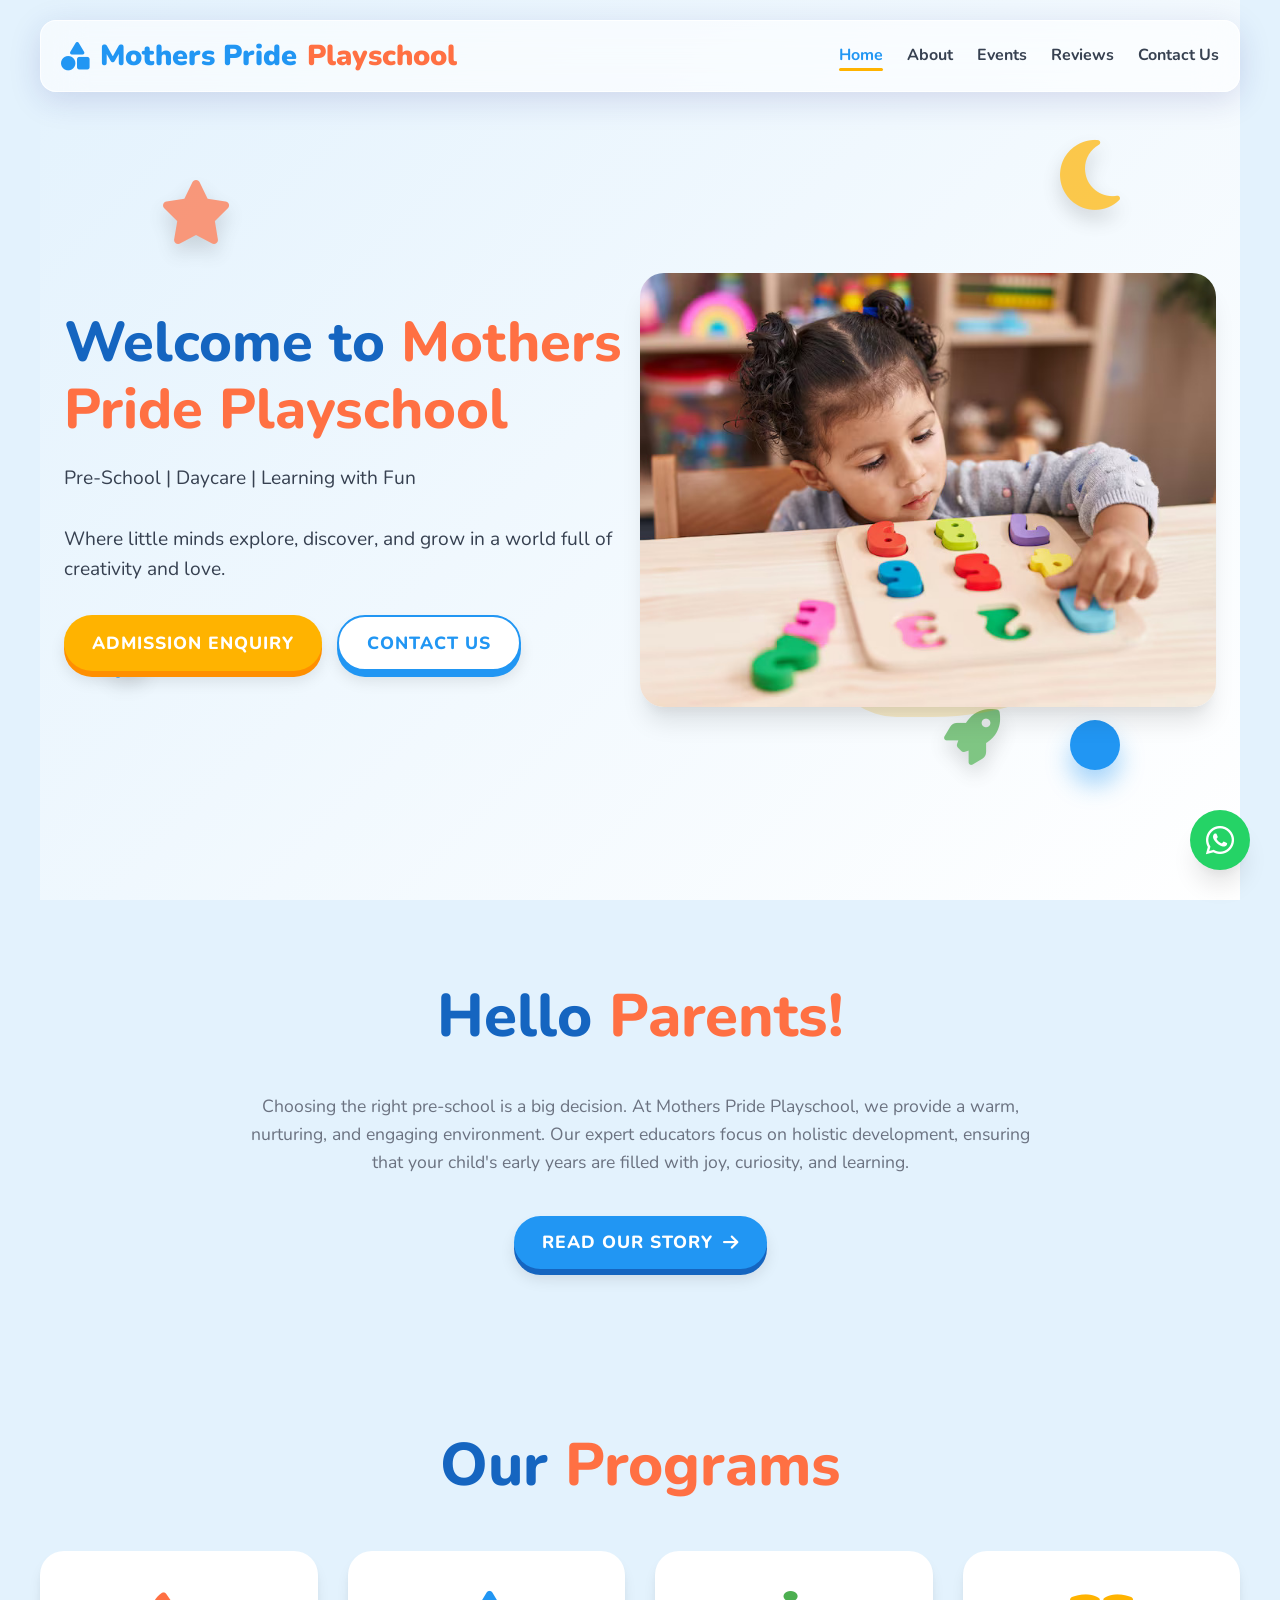
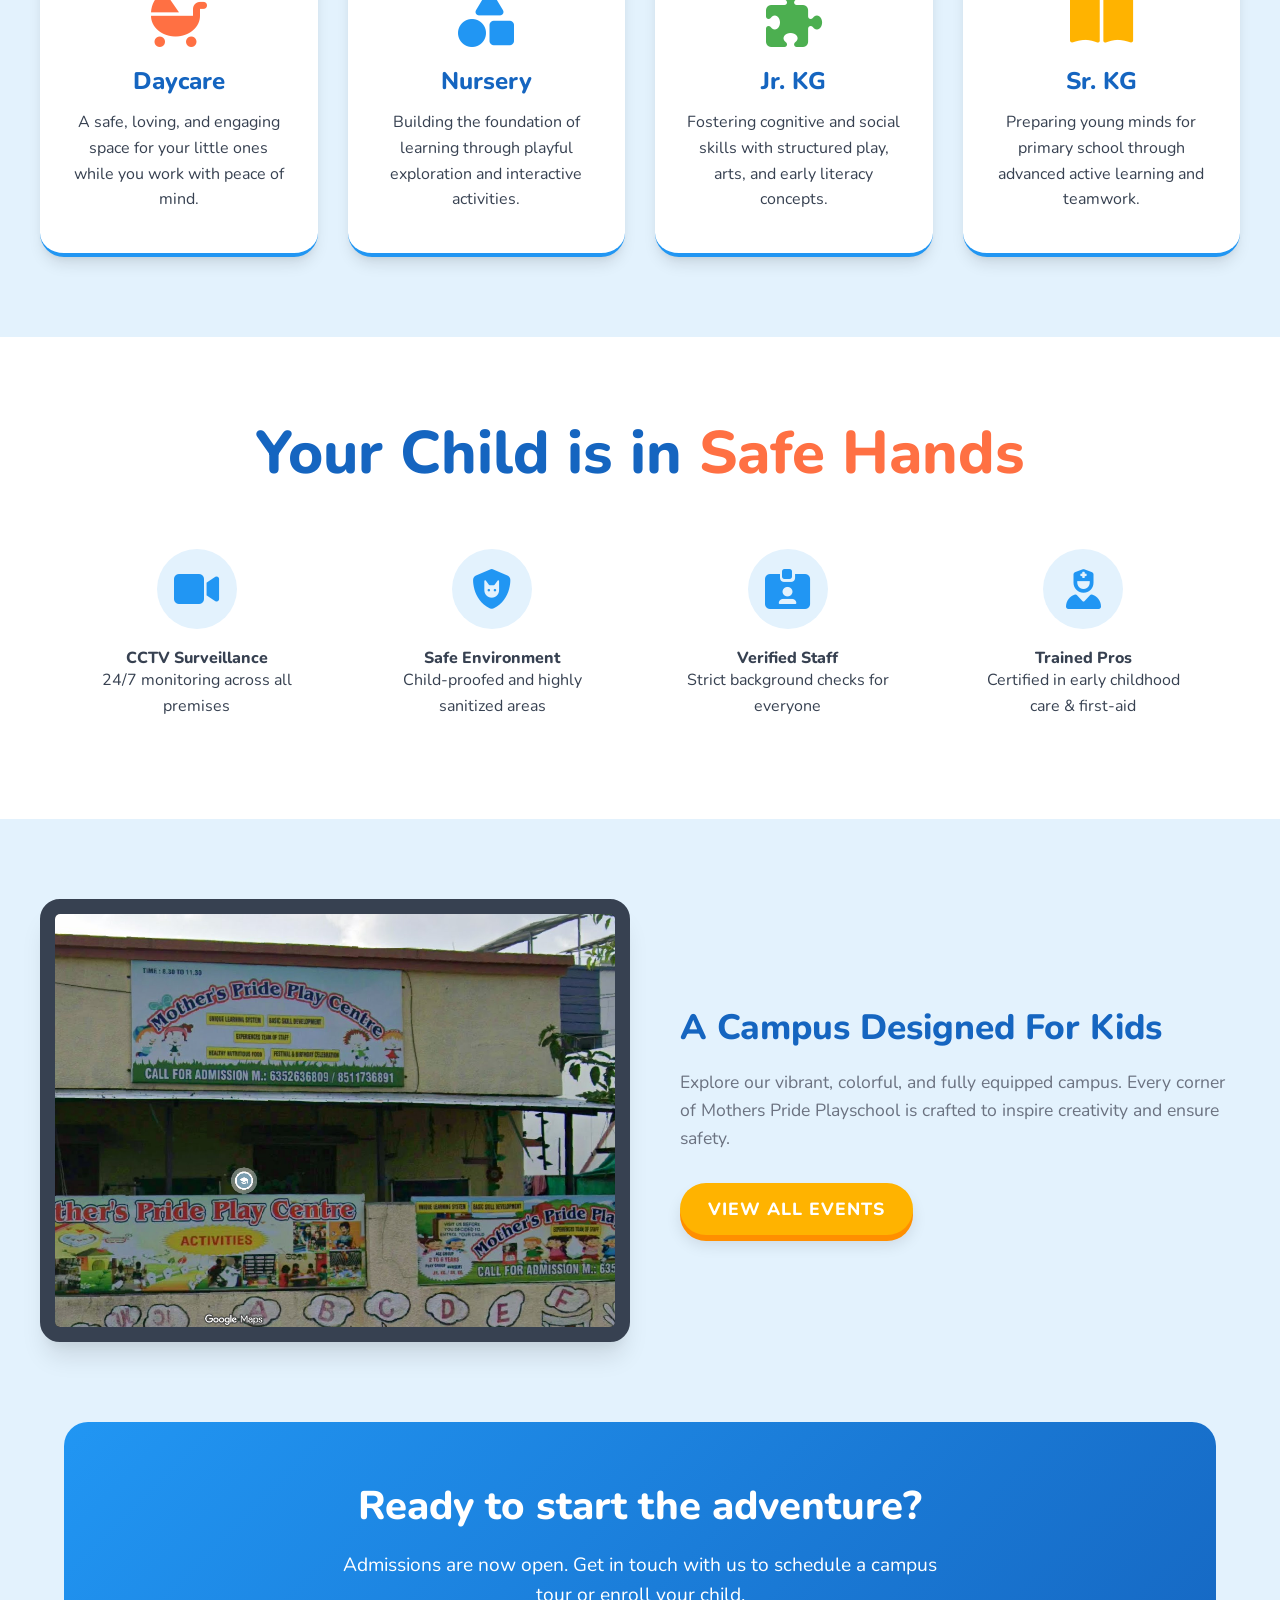
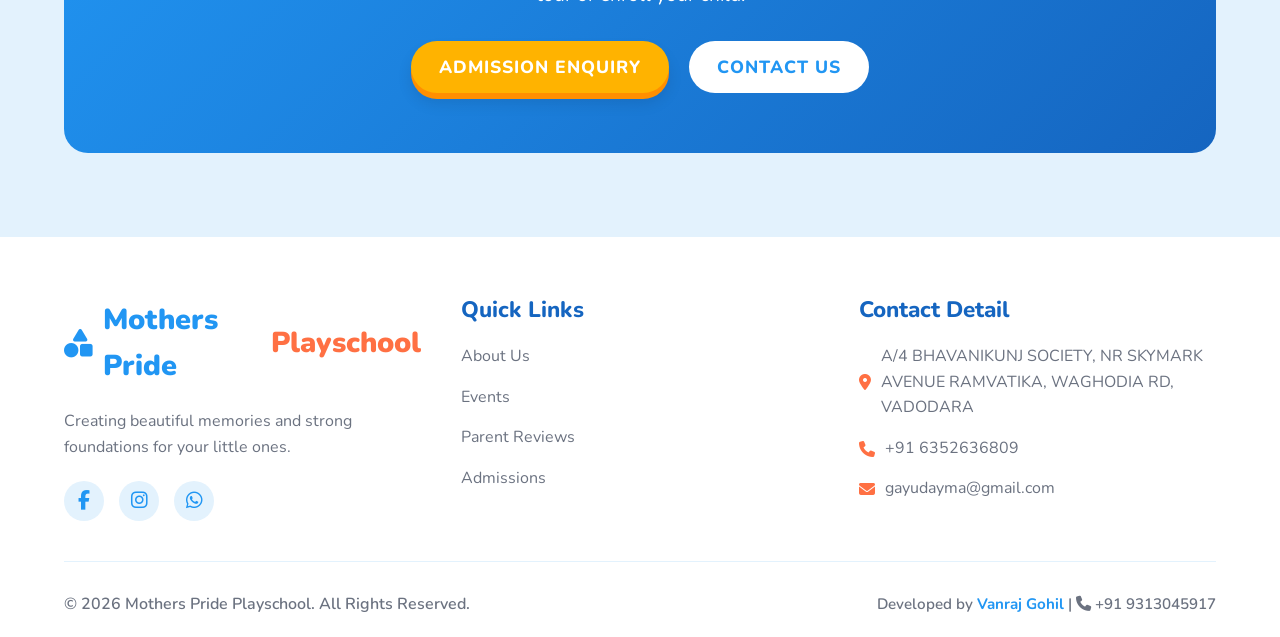
<file: index.html>
<!DOCTYPE html>
<html lang="en">

<head>
  <meta charset="UTF-8">
  <meta name="viewport" content="width=device-width, initial-scale=1.0">
  <title>Mothers Pride Playschool - Premium Play School & Daycare</title>
  <meta name="description"
    content="Mothers Pride Playschool is a Tier-1 Play School and Daycare providing a safe, fun, and learning environment for kids. Offering Daycare, Nursery, Jr. KG, and Sr. KG in Vadodara.">
  <meta name="keywords"
    content="play school, preschool, daycare, nursery, jr kg, sr kg, early childhood education, best play school in Vadodara, Mothers Pride Playschool, kids learning, safe daycare, child development, Tier-1 school, toddler education, pre-school admission">
  <meta name="author" content="Vanraj Gohil">
  <meta name="robots" content="index, follow">

  <!-- Open Graph / Social -->
  <meta property="og:title" content="Mothers Pride Playschool - Premium Play School & Daycare">
  <meta property="og:description"
    content="Discover Mothers Pride Playschool, the best play school and daycare for your child's early education and holistic development in Vadodara.">
  <meta property="og:type" content="website">
  <meta name="twitter:card" content="summary_large_image">

  <!-- Fonts & Icons -->
  <link rel="stylesheet" href="https://cdnjs.cloudflare.com/ajax/libs/font-awesome/6.4.0/css/all.min.css">

  <!-- Custom CSS -->
  <link rel="stylesheet" href="global.css">
  <link rel="stylesheet" href="animations.css">

  <style>
    /* Home Specific Styles */
    .hero {
      min-height: 100vh;
      display: flex;
      align-items: center;
      padding-top: 80px;
      position: relative;
      overflow: hidden;
      background: linear-gradient(135deg, var(--soft-blue) 0%, #fff 100%);
    }

    .hero-content {
      flex: 1;
      max-width: 600px;
      z-index: 2;
    }

    .hero h1 {
      font-size: 3.5rem;
      color: var(--blue-dark);
      margin-bottom: 20px;
    }

    .hero h1 span {
      color: var(--accent-orange);
    }

    .hero p {
      font-size: 1.2rem;
      color: var(--text-dark);
      margin-bottom: 30px;
    }

    .hero-btns {
      display: flex;
      gap: 15px;
    }

    .hero-visual {
      flex: 1;
      position: relative;
      display: flex;
      justify-content: center;
      align-items: center;
      z-index: 1;
    }

    .bg-shape {
      position: absolute;
      width: 400px;
      height: 400px;
      background: var(--accent-yellow);
      border-radius: 40% 60% 70% 30% / 40% 50% 60% 50%;
      top: 10%;
      right: 5%;
      z-index: -1;
      opacity: 0.2;
    }

    .floating-el {
      position: absolute;
      font-size: 3rem;
      color: var(--blue-main);
      opacity: 0.7;
    }

    .el-1 {
      top: 20%;
      left: 10%;
      color: var(--accent-orange);
      font-size: 4rem;
    }

    .el-2 {
      top: 70%;
      left: 5%;
    }

    .el-3 {
      top: 15%;
      right: 10%;
      color: var(--accent-yellow);
      font-size: 5rem;
    }

    .el-4 {
      bottom: 15%;
      right: 20%;
      font-size: 3.5rem;
      color: #4CAF50;
    }

    /* Programs Section */
    .programs-grid {
      display: grid;
      grid-template-columns: repeat(auto-fit, minmax(250px, 1fr));
      gap: 30px;
      margin-top: 50px;
    }

    .card {
      background: var(--white);
      border-radius: var(--radius-lg);
      padding: 40px 30px;
      text-align: center;
      box-shadow: var(--shadow-md);
      transition: var(--transition);
      position: relative;
      overflow: hidden;
      border-bottom: 4px solid var(--blue-main);
    }

    .card:hover {
      transform: translateY(-10px);
      box-shadow: var(--shadow-lg);
    }

    .card-icon {
      font-size: 3.5rem;
      color: var(--accent-orange);
      margin-bottom: 20px;
      display: inline-block;
    }

    .card:nth-child(2) .card-icon {
      color: var(--blue-main);
    }

    .card:nth-child(3) .card-icon {
      color: #4CAF50;
    }

    .card:nth-child(4) .card-icon {
      color: var(--accent-yellow);
    }

    .card h3 {
      font-size: 1.5rem;
      margin-bottom: 15px;
      color: var(--blue-dark);
    }

    /* Safety Section */
    .safety-section {
      background-color: var(--white);
    }

    .safety-grid {
      display: grid;
      grid-template-columns: repeat(auto-fit, minmax(200px, 1fr));
      gap: 30px;
      text-align: center;
    }

    .safety-item {
      padding: 20px;
    }

    .safety-item i {
      font-size: 2.5rem;
      color: var(--blue-main);
      background: var(--soft-blue);
      width: 80px;
      height: 80px;
      line-height: 80px;
      border-radius: var(--radius-full);
      margin-bottom: 20px;
    }

    /* Gallery Showcase */
    .gallery-showcase {
      display: flex;
      align-items: center;
      gap: 50px;
    }

    .showcase-tv {
      flex: 1;
      position: relative;
      border: 15px solid var(--text-dark);
      border-radius: 20px;
      overflow: hidden;
      background: #000;
      box-shadow: var(--shadow-lg);
      aspect-ratio: 4/3;
    }

    .showcase-tv img {
      width: 100%;
      height: 100%;
      object-fit: cover;
      animation: pulse-soft 8s infinite alternate;
    }

    .showcase-text {
      flex: 1;
    }

    .showcase-text h2 {
      font-size: 2.2rem;
      color: var(--blue-dark);
      margin-bottom: 20px;
    }

    /* Contact Summary */
    .contact-summary {
      background: linear-gradient(135deg, var(--blue-main), var(--blue-dark));
      color: var(--white);
      text-align: center;
      padding: 60px 24px;
      border-radius: var(--radius-lg);
      margin-bottom: 80px;
    }

    .contact-summary h2 {
      font-size: 2.5rem;
      margin-bottom: 20px;
    }

    .contact-summary .btn-wrap {
      display: flex;
      justify-content: center;
      gap: 20px;
      margin-top: 30px;
    }

    @media (max-width: 768px) {
      .hero {
        flex-direction: column;
        text-align: center;
        padding-top: 120px;
      }

      .hero-content {
        margin-bottom: 40px;
      }

      .hero-btns {
        justify-content: center;
        flex-wrap: wrap;
        gap: 15px;
      }

      .hero-btns .btn {
        width: 100%;
        max-width: 300px;
      }

      .hero h1 {
        font-size: 2.2rem;
        margin-bottom: 25px;
      }

      .hero p {
        font-size: 1.1rem;
        margin-bottom: 25px;
        padding: 0 10px;
      }

      .gallery-showcase {
        flex-direction: column;
      }

      .contact-summary .btn-wrap {
        flex-direction: column;
        align-items: center;
      }

      .contact-summary .btn-wrap .btn {
        width: 100%;
        max-width: 300px;
      }

      .floating-el {
        display: none;
      }
    }
  </style>
</head>

<body>

  <!-- Navbar -->
  <nav class="navbar">
    <div class="container">
      <a href="index.html" class="logo">
        <i class="fa-solid fa-shapes"></i> Mothers Pride <span>Playschool</span>
      </a>
      <ul class="nav-links">
        <li><a href="index.html">Home</a></li>
        <li><a href="about.html">About</a></li>
        <li><a href="events.html">Events</a></li>
        <li><a href="reviews.html">Reviews</a></li>
        <li><a href="contact.html">Contact Us</a></li>
      </ul>
      <button class="menu-toggle" id="mobile-menu">
        <i class="fa-solid fa-bars"></i>
      </button>
    </div>
  </nav>

  <!-- Hero Section -->
  <section class="hero container reveal active">
    <!-- Animated Floating Elements -->
    <i class="fa-solid fa-star floating-el el-1 anim-spin"
      style="filter: drop-shadow(0px 10px 10px rgba(0,0,0,0.2));"></i>
    <i class="fa-solid fa-paper-plane floating-el el-2 anim-float"
      style="filter: drop-shadow(0px 10px 10px rgba(0,0,0,0.2));"></i>
    <i class="fa-solid fa-moon floating-el el-3 anim-float-delay"
      style="filter: drop-shadow(0px 10px 10px rgba(0,0,0,0.2));"></i>
    <i class="fa-solid fa-rocket floating-el el-4 anim-float-reverse"
      style="filter: drop-shadow(0px 10px 10px rgba(0,0,0,0.2));"></i>
    <div
      style="position: absolute; top: 80%; right: 10%; width: 50px; height: 50px; background: var(--blue-main); border-radius: 50%; box-shadow: 0 15px 25px rgba(33, 150, 243, 0.4);"
      class="anim-bounce"></div>

    <div class="hero-content">
      <h1>Welcome to <span>Mothers Pride Playschool</span></h1>
      <p>Pre-School | Daycare | Learning with Fun</p>
      <p>Where little minds explore, discover, and grow in a world full of creativity and love.</p>
      <div class="hero-btns">
        <a href="admission-enquiry.html" class="btn btn-accent">Admission Enquiry</a>
        <a href="contact.html" class="btn btn-outline">Contact Us</a>
      </div>
    </div>
    <div class="hero-visual">
      <div class="bg-shape anim-pulse"></div>
      <img src="adorable-hispanic-girl-playing-with-maths-puzzle-game-sitting-table-kindergarten_839833-34736.jpg"
        alt="Happy Kids at Mothers Pride Playschool"
        style="border-radius: var(--radius-lg); box-shadow: var(--shadow-lg); z-index: 2; position: relative;">
    </div>
  </section>

  <!-- Welcome Section -->
  <section class="section container reveal">
    <div class="section-title">
      <h2>Hello <span>Parents!</span></h2>
    </div>
    <div style="text-align: center; max-width: 800px; margin: 0 auto;">
      <p style="font-size: 1.1rem; color: var(--text-light); margin-bottom: 20px;">
        Choosing the right pre-school is a big decision. At Mothers Pride Playschool, we provide a warm, nurturing, and
        engaging environment. Our expert educators focus on holistic development, ensuring that your child's early years
        are filled with joy, curiosity, and learning.
      </p>
      <a href="about.html" class="btn btn-primary" style="margin-top: 20px;">Read Our Story <i
          class="fa-solid fa-arrow-right" style="margin-left: 10px;"></i></a>
    </div>
  </section>

  <!-- Programs Section -->
  <section class="section container reveal" id="programs">
    <div class="section-title">
      <h2>Our <span>Programs</span></h2>
    </div>
    <div class="programs-grid">
      <div class="card">
        <i class="fa-solid fa-baby-carriage card-icon anim-bounce"></i>
        <h3>Daycare</h3>
        <p>A safe, loving, and engaging space for your little ones while you work with peace of mind.</p>
      </div>
      <div class="card">
        <i class="fa-solid fa-shapes card-icon anim-bounce" style="animation-delay: 0.2s"></i>
        <h3>Nursery</h3>
        <p>Building the foundation of learning through playful exploration and interactive activities.</p>
      </div>
      <div class="card">
        <i class="fa-solid fa-puzzle-piece card-icon anim-bounce" style="animation-delay: 0.4s"></i>
        <h3>Jr. KG</h3>
        <p>Fostering cognitive and social skills with structured play, arts, and early literacy concepts.</p>
      </div>
      <div class="card">
        <i class="fa-solid fa-book-open card-icon anim-bounce" style="animation-delay: 0.6s"></i>
        <h3>Sr. KG</h3>
        <p>Preparing young minds for primary school through advanced active learning and teamwork.</p>
      </div>
    </div>
  </section>

  <!-- Safety Section -->
  <section class="section safety-section">
    <div class="container reveal">
      <div class="section-title">
        <h2>Your Child is in <span>Safe Hands</span></h2>
      </div>
      <div class="safety-grid">
        <div class="safety-item">
          <i class="fa-solid fa-video"></i>
          <h4>CCTV Surveillance</h4>
          <p>24/7 monitoring across all premises</p>
        </div>
        <div class="safety-item">
          <i class="fa-solid fa-shield-cat"></i>
          <h4>Safe Environment</h4>
          <p>Child-proofed and highly sanitized areas</p>
        </div>
        <div class="safety-item">
          <i class="fa-solid fa-id-card-clip"></i>
          <h4>Verified Staff</h4>
          <p>Strict background checks for everyone</p>
        </div>
        <div class="safety-item">
          <i class="fa-solid fa-user-nurse"></i>
          <h4>Trained Pros</h4>
          <p>Certified in early childhood care & first-aid</p>
        </div>
      </div>
    </div>
  </section>

  <!-- Mini Gallery Showcase -->
  <section class="section container reveal">
    <div class="gallery-showcase">
      <div class="showcase-tv">
        <img src="Screenshot 2026-04-20 150141.png" alt="Infrastructure Highlight">
      </div>
      <div class="showcase-text">
        <h2>A Campus Designed <span>For Kids</span></h2>
        <p style="font-size: 1.1rem; color: var(--text-light); margin-bottom: 30px;">
          Explore our vibrant, colorful, and fully equipped campus. Every corner of Mothers Pride Playschool is crafted
          to
          inspire creativity and ensure safety.
        </p>
        <a href="events.html" class="btn btn-accent">View All Events</a>
      </div>
    </div>
  </section>

  <!-- Contact Summary -->
  <section class="container reveal">
    <div class="contact-summary">
      <h2>Ready to start the adventure?</h2>
      <p style="font-size: 1.2rem; max-width: 600px; margin: 0 auto;">Admissions are now open. Get in touch with us to
        schedule a campus tour or enroll your child.</p>
      <div class="btn-wrap">
        <a href="admission-enquiry.html" class="btn btn-accent"
          style="background-color: var(--accent-yellow); color: #fff;">Admission Enquiry</a>
        <a href="contact.html" class="btn" style="background-color: var(--white); color: var(--blue-main);">Contact
          Us</a>
      </div>
    </div>
  </section>

  <!-- Footer -->
  <footer class="footer">
    <div class="container">
      <div class="footer-grid">
        <div class="footer-col">
          <a href="index.html" class="logo" style="margin-bottom: 20px;">
            <i class="fa-solid fa-shapes"></i> Mothers Pride <span>Playschool</span>
          </a>
          <p>Creating beautiful memories and strong foundations for your little ones.</p>
          <div class="social-links">
            <a href="#"><i class="fa-brands fa-facebook-f"></i></a>
            <a href="#"><i class="fa-brands fa-instagram"></i></a>
            <a href="https://wa.me/916352636809"><i class="fa-brands fa-whatsapp"></i></a>
          </div>
        </div>
        <div class="footer-col">
          <h3>Quick Links</h3>
          <p><a href="about.html">About Us</a></p>
          <p><a href="events.html">Events</a></p>
          <p><a href="reviews.html">Parent Reviews</a></p>
          <p><a href="admission-enquiry.html">Admissions</a></p>
        </div>
        <div class="footer-col">
          <h3>Contact Detail</h3>
          <p><i class="fa-solid fa-location-dot" style="color: var(--accent-orange);"></i> A/4 BHAVANIKUNJ SOCIETY, NR
            SKYMARK AVENUE RAMVATIKA, WAGHODIA RD, VADODARA</p>
          <p><i class="fa-solid fa-phone" style="color: var(--accent-orange);"></i> +91 6352636809</p>
          <p><i class="fa-solid fa-envelope" style="color: var(--accent-orange);"></i> gayudayma@gmail.com</p>
        </div>
      </div>
      <div class="footer-bottom"
        style="display: flex; justify-content: space-between; align-items: center; flex-wrap: wrap; gap: 15px;">
        <p>&copy; 2026 Mothers Pride Playschool. All Rights Reserved.</p>
        <p style="font-size: 0.95rem;">Developed by <strong style="color: var(--blue-main);">Vanraj Gohil</strong> | <a
            href="tel:9313045917"><i class="fa-solid fa-phone"></i> +91 9313045917</a></p>
      </div>
    </div>
  </footer>

  <!-- WhatsApp Floating Widget -->
  <div class="whatsapp-widget">
    <div class="whatsapp-chat-box" id="wa-chat-box">
      <div class="chat-header">
        <div style="display: flex; align-items: center; gap: 10px;">
          <i class="fa-brands fa-whatsapp" style="font-size: 1.5rem;"></i>
          <h4>Mothers Pride Playschool</h4>
        </div>
        <button class="close-chat" id="close-wa"><i class="fa-solid fa-xmark"></i></button>
      </div>
      <div class="chat-body" id="wa-chat-body">
        <div class="chat-msg">Hello! 👋 How can we help you today with your child's admission?</div>
      </div>
      <div class="chat-input">
        <input type="text" id="wa-message-input" placeholder="Type your message...">
        <button id="wa-send-btn"><i class="fa-solid fa-paper-plane"></i></button>
      </div>
    </div>
    <div class="whatsapp-btn" id="wa-trigger-btn">
      <i class="fa-brands fa-whatsapp"></i>
    </div>
  </div>

  <!-- Scripts -->
  <script src="main.js"></script>
</body>

</html>
</file>
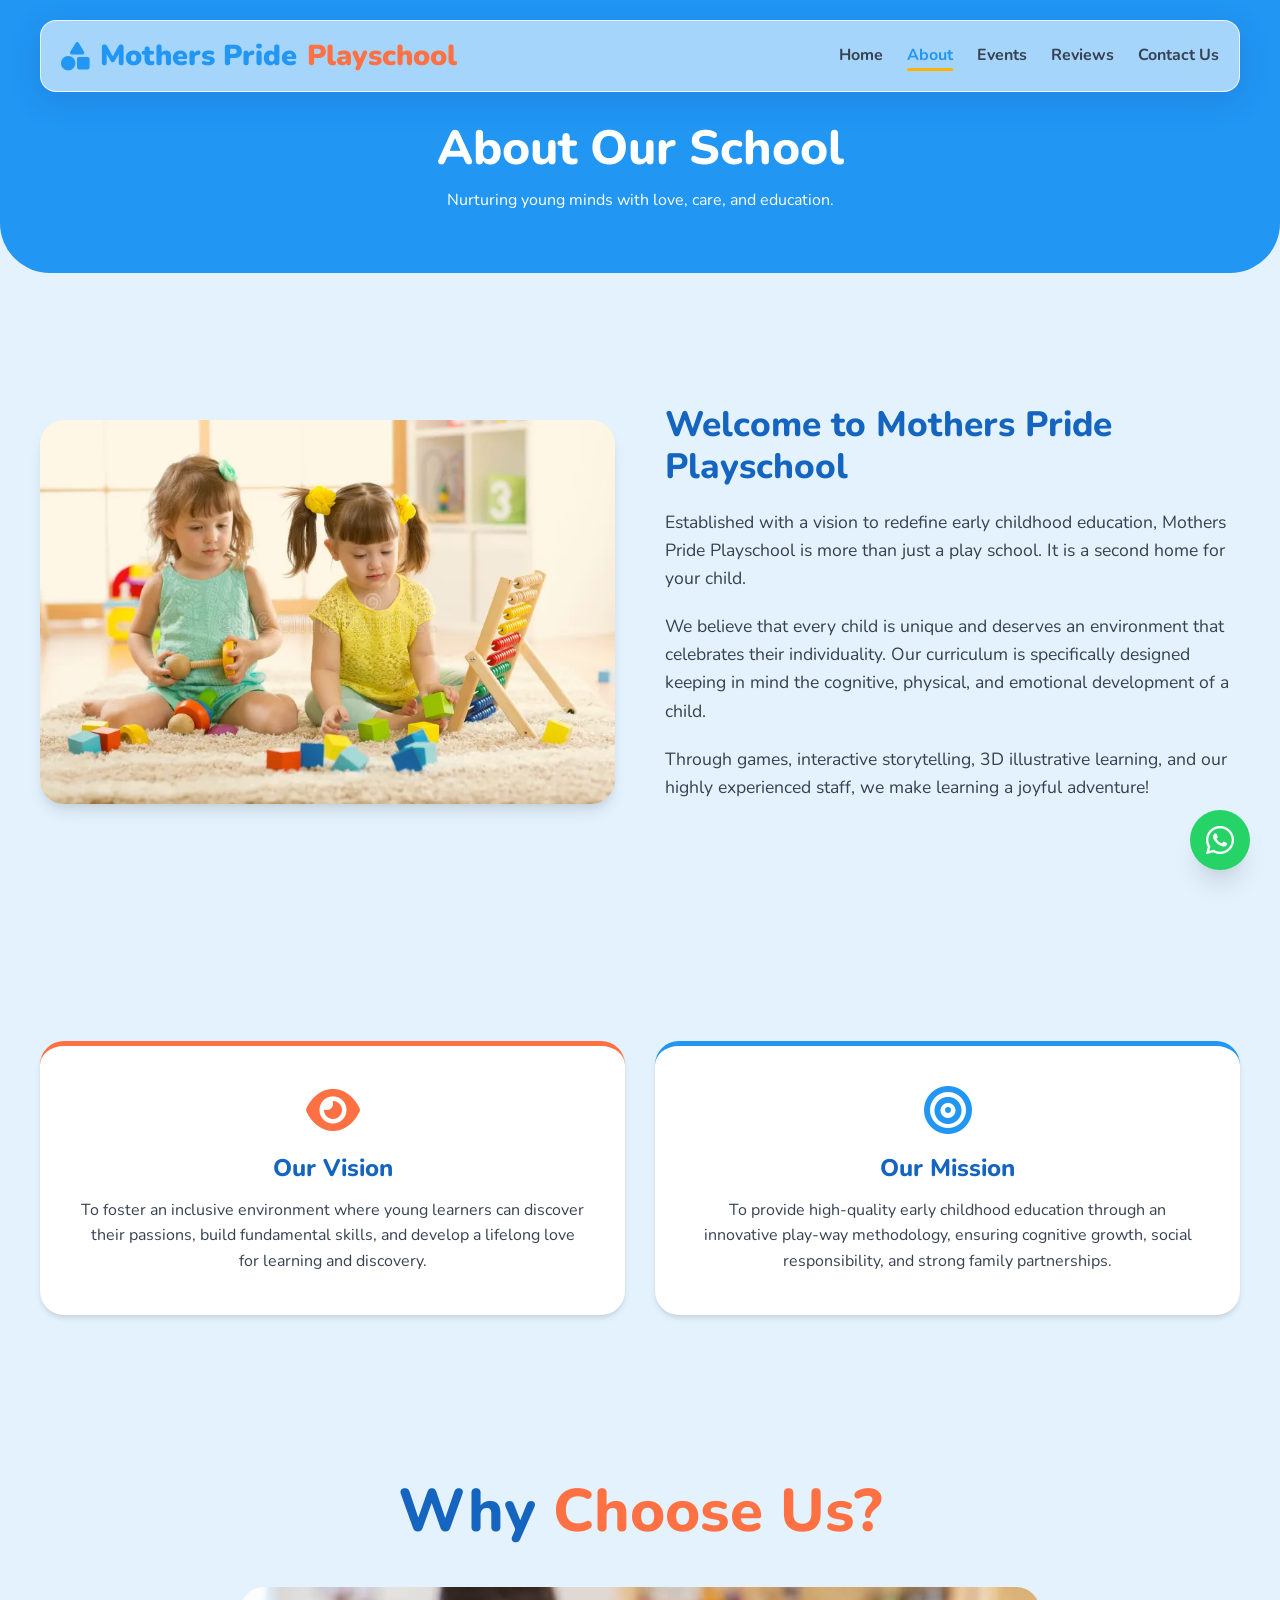
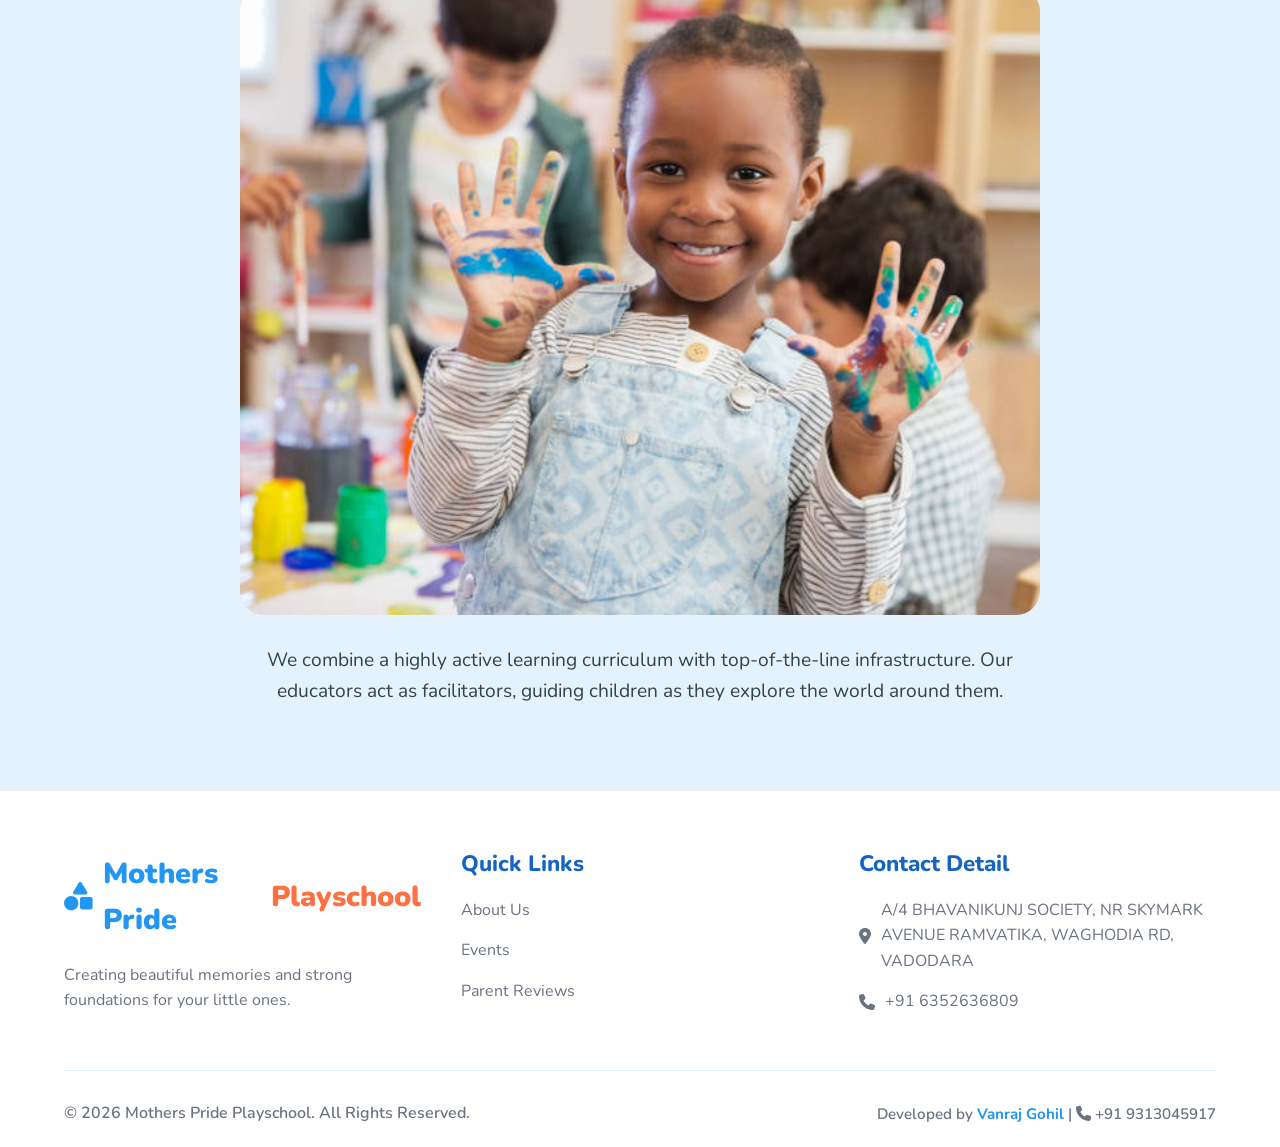
<file: about.html>
<!DOCTYPE html>
<html lang="en">

<head>
  <meta charset="UTF-8">
  <meta name="viewport" content="width=device-width, initial-scale=1.0">
  <title>About Us - Mothers Pride Playschool</title>
  <meta name="description"
    content="Learn more about Mothers Pride Playschool's vision, mission, and our passion for early childhood learning. We provide a safe, engaging, and loving environment for your child's overall development.">
  <meta name="keywords"
    content="about Mothers Pride Playschool, pre-school mission, daycare vision, why choose our preschool, child care experts Vadodara, early education philosophy, interactive storytelling, 3D learning, certified teachers, best nursery Vadodara">
  <meta name="author" content="Vanraj Gohil">
  <meta name="robots" content="index, follow">

  <!-- Open Graph / Social -->
  <meta property="og:title" content="About Us - Mothers Pride Playschool">
  <meta property="og:description"
    content="Discover the story and core values behind Mothers Pride Playschool. Learn why parents trust us as the leading pre-school and daycare.">
  <meta property="og:type" content="website">
  <meta name="twitter:card" content="summary_large_image">

  <link rel="stylesheet" href="https://cdnjs.cloudflare.com/ajax/libs/font-awesome/6.4.0/css/all.min.css">
  <link rel="stylesheet" href="global.css">
  <link rel="stylesheet" href="animations.css">

  <style>
    .page-header {
      background: var(--blue-main);
      color: var(--white);
      padding: 120px 20px 60px;
      text-align: center;
      border-radius: 0 0 50px 50px;
    }

    .page-header h1 {
      font-size: 3rem;
      margin-bottom: 10px;
    }

    .about-story {
      display: flex;
      align-items: center;
      gap: 50px;
      margin-top: 50px;
    }

    .story-img {
      flex: 1;
      border-radius: var(--radius-lg);
      box-shadow: var(--shadow-md);
      overflow: hidden;
      position: relative;
    }

    .story-img::after {
      content: '';
      position: absolute;
      top: 0;
      left: 0;
      width: 100%;
      height: 100%;
      background: var(--accent-yellow);
      opacity: 0.1;
      z-index: 1;
    }

    .story-img img {
      width: 100%;
      height: auto;
      transform: scale(1);
      transition: var(--transition);
    }

    .story-img:hover img {
      transform: scale(1.05);
    }

    .story-text {
      flex: 1;
    }

    .story-text h2 {
      font-size: 2.2rem;
      color: var(--blue-dark);
      margin-bottom: 20px;
    }

    .story-text p {
      margin-bottom: 20px;
      color: var(--text-dark);
      font-size: 1.1rem;
    }

    .vision-cards {
      display: grid;
      grid-template-columns: repeat(auto-fit, minmax(300px, 1fr));
      gap: 30px;
      margin-top: 60px;
    }

    .v-card {
      background: var(--white);
      padding: 40px;
      border-radius: var(--radius-lg);
      box-shadow: var(--shadow-sm);
      text-align: center;
      border-top: 5px solid var(--accent-orange);
    }

    .v-card:nth-child(2) {
      border-top-color: var(--blue-main);
    }

    .v-card i {
      font-size: 3rem;
      color: var(--accent-orange);
      margin-bottom: 20px;
    }

    .v-card:nth-child(2) i {
      color: var(--blue-main);
    }

    .v-card h3 {
      font-size: 1.5rem;
      margin-bottom: 15px;
      color: var(--blue-dark);
    }

    @media (max-width: 768px) {
      .about-story {
        flex-direction: column;
      }
    }
  </style>
</head>

<body>

  <!-- Navbar -->
  <nav class="navbar">
    <div class="container">
      <a href="index.html" class="logo">
        <i class="fa-solid fa-shapes"></i> Mothers Pride <span>Playschool</span>
      </a>
      <ul class="nav-links">
        <li><a href="index.html">Home</a></li>
        <li><a href="about.html">About</a></li>
        <li><a href="events.html">Events</a></li>
        <li><a href="reviews.html">Reviews</a></li>
        <li><a href="contact.html">Contact Us</a></li>
      </ul>
      <button class="menu-toggle" id="mobile-menu">
        <i class="fa-solid fa-bars"></i>
      </button>
    </div>
  </nav>

  <!-- Page Header -->
  <header class="page-header">
    <div class="container">
      <h1 class="reveal">About Our School</h1>
      <p class="reveal">Nurturing young minds with love, care, and education.</p>
    </div>
  </header>

  <!-- Our Story Section -->
  <section class="section container reveal">
    <div class="about-story">
      <div class="story-img">
        <img
          src="children-playing-together-building-blocks-educational-toys-preschool-kindergarten-kids-little-girls-build-toys-h-90711453.webp"
          alt="Kids playing in preschool">
      </div>
      <div class="story-text">
        <h2>Welcome to <span>Mothers Pride Playschool</span></h2>
        <p>Established with a vision to redefine early childhood education, Mothers Pride Playschool is more than just a
          play
          school. It is a second home for your child.</p>
        <p>We believe that every child is unique and deserves an environment that celebrates their individuality. Our
          curriculum is specifically designed keeping in mind the cognitive, physical, and emotional development of a
          child.</p>
        <p>Through games, interactive storytelling, 3D illustrative learning, and our highly experienced staff, we make
          learning a joyful adventure!</p>
      </div>
    </div>
  </section>

  <!-- Vision & Mission -->
  <section class="section container reveal">
    <div class="vision-cards">
      <div class="v-card">
        <i class="fa-solid fa-eye anim-pulse"></i>
        <h3>Our Vision</h3>
        <p>To foster an inclusive environment where young learners can discover their passions, build fundamental
          skills, and develop a lifelong love for learning and discovery.</p>
      </div>
      <div class="v-card">
        <i class="fa-solid fa-bullseye anim-pulse"></i>
        <h3>Our Mission</h3>
        <p>To provide high-quality early childhood education through an innovative play-way methodology, ensuring
          cognitive growth, social responsibility, and strong family partnerships.</p>
      </div>
    </div>
  </section>

  <!-- Why Choose Us -->
  <section class="section">
    <div class="container reveal" style="text-align: center;">
      <div class="section-title">
        <h2>Why <span>Choose Us?</span></h2>
      </div>
      <img src="istockphoto-505936825-612x612.jpg" alt="Children artwork"
        style="width: 100%; max-width: 800px; margin: 0 auto 30px; border-radius: var(--radius-lg);">
      <p style="font-size: 1.2rem; color: var(--text-dark); max-width: 800px; margin: 0 auto;">
        We combine a highly active learning curriculum with top-of-the-line infrastructure. Our educators act as
        facilitators, guiding children as they explore the world around them.
      </p>
    </div>
  </section>

  <!-- Footer -->
  <footer class="footer">
    <div class="container">
      <div class="footer-grid">
        <div class="footer-col">
          <a href="index.html" class="logo" style="margin-bottom: 20px;">
            <i class="fa-solid fa-shapes"></i> Mothers Pride <span>Playschool</span>
          </a>
          <p>Creating beautiful memories and strong foundations for your little ones.</p>
        </div>
        <div class="footer-col">
          <h3>Quick Links</h3>
          <p><a href="about.html">About Us</a></p>
          <p><a href="events.html">Events</a></p>
          <p><a href="reviews.html">Parent Reviews</a></p>
        </div>
        <div class="footer-col">
          <h3>Contact Detail</h3>
          <p><i class="fa-solid fa-location-dot"></i> A/4 BHAVANIKUNJ SOCIETY, NR SKYMARK AVENUE RAMVATIKA, WAGHODIA RD,
            VADODARA</p>
          <p><i class="fa-solid fa-phone"></i> +91 6352636809</p>
        </div>
      </div>
      <div class="footer-bottom"
        style="display: flex; justify-content: space-between; align-items: center; flex-wrap: wrap; gap: 15px;">
        <p>&copy; 2026 Mothers Pride Playschool. All Rights Reserved.</p>
        <p style="font-size: 0.95rem;">Developed by <strong style="color: var(--blue-main);">Vanraj Gohil</strong> | <a
            href="tel:9313045917"><i class="fa-solid fa-phone"></i> +91 9313045917</a></p>
      </div>
    </div>
  </footer>

  <!-- WhatsApp Floating Widget (simplified for brevity, main logic in main.js) -->
  <div class="whatsapp-widget">
    <div class="whatsapp-chat-box" id="wa-chat-box">
      <div class="chat-header">
        <h4><i class="fa-brands fa-whatsapp"></i> Mothers Pride Playschool</h4>
        <button class="close-chat" id="close-wa"><i class="fa-solid fa-xmark"></i></button>
      </div>
      <div class="chat-body">
        <div class="chat-msg">Hello! 👋 How can we help you today?</div>
      </div>
      <div class="chat-input">
        <input type="text" id="wa-message-input" placeholder="Type your message...">
        <button id="wa-send-btn"><i class="fa-solid fa-paper-plane"></i></button>
      </div>
    </div>
    <div class="whatsapp-btn" id="wa-trigger-btn">
      <i class="fa-brands fa-whatsapp"></i>
    </div>
  </div>

  <script src="main.js"></script>
</body>

</html>
</file>
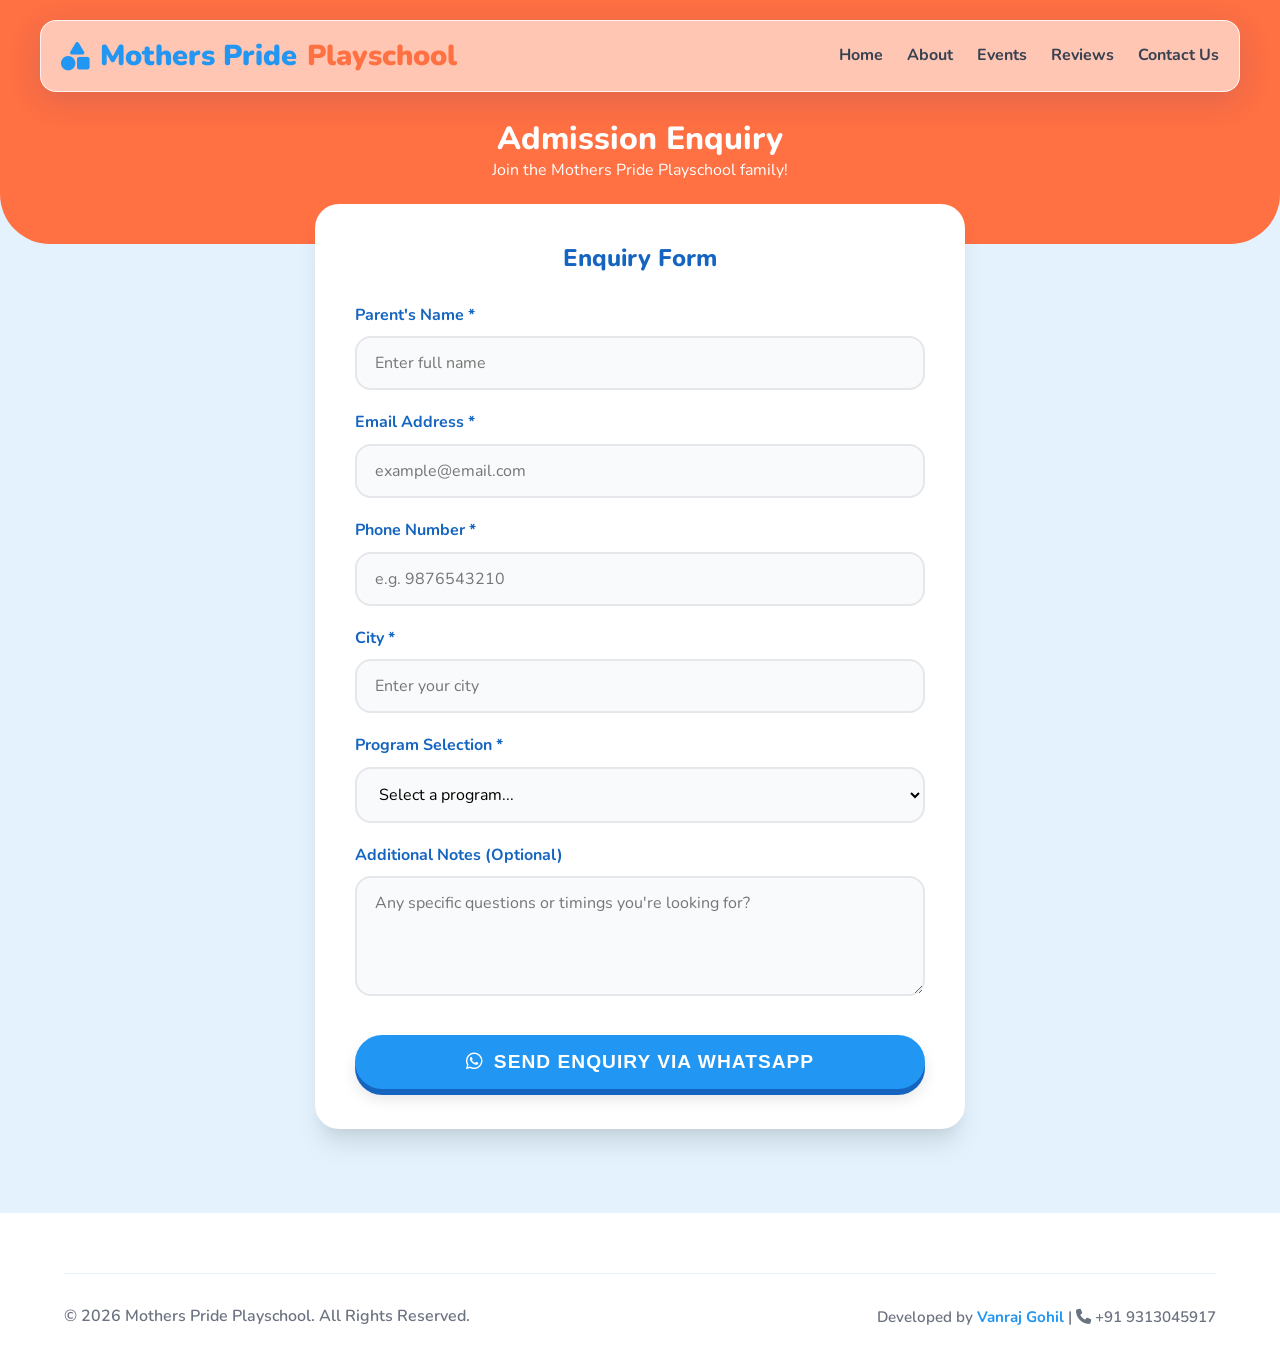
<file: admission-enquiry.html>
<!DOCTYPE html>
<html lang="en">

<head>
  <meta charset="UTF-8">
  <meta name="viewport" content="width=device-width, initial-scale=1.0">
  <title>Admission Enquiry - Mothers Pride Playschool</title>
  <meta name="description"
    content="Looking for the best play school? Fill out our Admission Enquiry form for Mothers Pride Playschool and join our vibrant learning family in Vadodara today.">
  <meta name="keywords"
    content="play school admission, preschool registration Vadodara, nursery admission form, daycare enrollment form, Mothers Pride Playschool admission, jr kg admission, sr kg admission, pre-school fees Vadodara, kids education admission">
  <meta name="author" content="Vanraj Gohil">
  <meta name="robots" content="index, follow">

  <!-- Open Graph / Social -->
  <meta property="og:title" content="Admission Enquiry - Mothers Pride Playschool">
  <meta property="og:description"
    content="Take the first step towards a bright future. Submit your admission enquiry easily and connect with us on WhatsApp.">
  <meta property="og:type" content="website">
  <meta name="twitter:card" content="summary_large_image">

  <link rel="stylesheet" href="https://cdnjs.cloudflare.com/ajax/libs/font-awesome/6.4.0/css/all.min.css">
  <link rel="stylesheet" href="global.css">
  <link rel="stylesheet" href="animations.css">

  <style>
    .page-header {
      background: var(--accent-orange);
      color: var(--white);
      padding: 120px 20px 60px;
      text-align: center;
      border-radius: 0 0 50px 50px;
    }

    .form-container {
      background: var(--white);
      max-width: 650px;
      margin: -40px auto 80px;
      padding: 40px;
      border-radius: var(--radius-lg);
      box-shadow: var(--shadow-lg);
      position: relative;
      z-index: 10;
    }

    .form-group {
      margin-bottom: 20px;
    }

    .form-group label {
      display: block;
      margin-bottom: 8px;
      font-weight: 700;
      color: var(--blue-dark);
    }

    .form-control {
      width: 100%;
      padding: 14px 18px;
      border: 2px solid #e5e7eb;
      border-radius: var(--radius-md);
      font-size: 1rem;
      font-family: inherit;
      transition: var(--transition);
      background: #f9fafb;
    }

    .form-control:focus {
      outline: none;
      border-color: var(--blue-main);
      background: var(--white);
    }

    select.form-control {
      cursor: pointer;
    }

    textarea.form-control {
      resize: vertical;
      min-height: 120px;
    }

    .submit-btn {
      width: 100%;
      padding: 16px;
      font-size: 1.2rem;
      margin-top: 10px;
    }

    .submit-btn i {
      margin-right: 10px;
    }

    @media (max-width: 768px) {
      .form-container {
        padding: 30px 20px;
        margin-top: -20px;
      }
    }
  </style>
</head>

<body>

  <nav class="navbar">
    <div class="container">
      <a href="index.html" class="logo">
        <i class="fa-solid fa-shapes"></i> Mothers Pride <span>Playschool</span>
      </a>
      <ul class="nav-links">
        <li><a href="index.html">Home</a></li>
        <li><a href="about.html">About</a></li>
        <li><a href="events.html">Events</a></li>
        <li><a href="reviews.html">Reviews</a></li>
        <li><a href="contact.html">Contact Us</a></li>
      </ul>
      <button class="menu-toggle" id="mobile-menu">
        <i class="fa-solid fa-bars"></i>
      </button>
    </div>
  </nav>

  <header class="page-header">
    <div class="container">
      <h1 class="reveal">Admission Enquiry</h1>
      <p class="reveal">Join the Mothers Pride Playschool family!</p>
    </div>
  </header>

  <div class="container">
    <div class="form-container reveal">
      <h2 style="text-align: center; margin-bottom: 30px; color: var(--blue-dark);">Enquiry Form</h2>
      <form id="enquiry-form">
        <div class="form-group">
          <label for="parentName">Parent's Name *</label>
          <input type="text" id="parentName" class="form-control" placeholder="Enter full name" required>
        </div>

        <div class="form-group">
          <label for="email">Email Address *</label>
          <input type="email" id="email" class="form-control" placeholder="example@email.com" required>
        </div>

        <div class="form-group">
          <label for="phone">Phone Number *</label>
          <input type="tel" id="phone" class="form-control" placeholder="e.g. 9876543210" required>
        </div>

        <div class="form-group">
          <label for="city">City *</label>
          <input type="text" id="city" class="form-control" placeholder="Enter your city" required>
        </div>

        <div class="form-group">
          <label for="program">Program Selection *</label>
          <select id="program" class="form-control" required>
            <option value="" disabled selected>Select a program...</option>
            <option value="Daycare">Daycare (6+ months)</option>
            <option value="Nursery">Nursery (3+ years)</option>
            <option value="Jr. KG">Jr. KG (4+ years)</option>
            <option value="Sr. KG">Sr. KG (5+ years)</option>
          </select>
        </div>

        <div class="form-group">
          <label for="note">Additional Notes (Optional)</label>
          <textarea id="note" class="form-control"
            placeholder="Any specific questions or timings you're looking for?"></textarea>
        </div>

        <button type="submit" class="btn btn-primary submit-btn">
          <i class="fa-brands fa-whatsapp"></i> Send Enquiry via WhatsApp
        </button>
      </form>
    </div>
  </div>

  <footer class="footer">
    <div class="container">
      <div class="footer-bottom"
        style="display: flex; justify-content: space-between; align-items: center; flex-wrap: wrap; gap: 15px;">
        <p>&copy; 2026 Mothers Pride Playschool. All Rights Reserved.</p>
        <p style="font-size: 0.95rem;">Developed by <strong style="color: var(--blue-main);">Vanraj Gohil</strong> | <a
            href="tel:9313045917"><i class="fa-solid fa-phone"></i> +91 9313045917</a></p>
      </div>
    </div>
  </footer>

  <script src="main.js"></script>
  <script>
    document.getElementById('enquiry-form').addEventListener('submit', function (e) {
      e.preventDefault();

      const pName = document.getElementById('parentName').value;
      const email = document.getElementById('email').value;
      const phone = document.getElementById('phone').value;
      const city = document.getElementById('city').value;
      const program = document.getElementById('program').value;
      const note = document.getElementById('note').value;

      // Target WhatsApp Number
      const phoneTo = "916352636809";

      let message = `*New Admission Enquiry* 🎓\n\n`;
      message += `*Parent Name:* ${pName}\n`;
      message += `*Email:* ${email}\n`;
      message += `*Phone:* ${phone}\n`;
      message += `*City:* ${city}\n`;
      message += `*Program Interested:* ${program}\n`;

      if (note) {
        message += `*Note:* ${note}\n`;
      }

      const whatsappURL = `https://wa.me/${phoneTo}?text=${encodeURIComponent(message)}`;

      // Redirect to WhatsApp
      window.open(whatsappURL, '_blank');
    });
  </script>
</body>

</html>
</file>
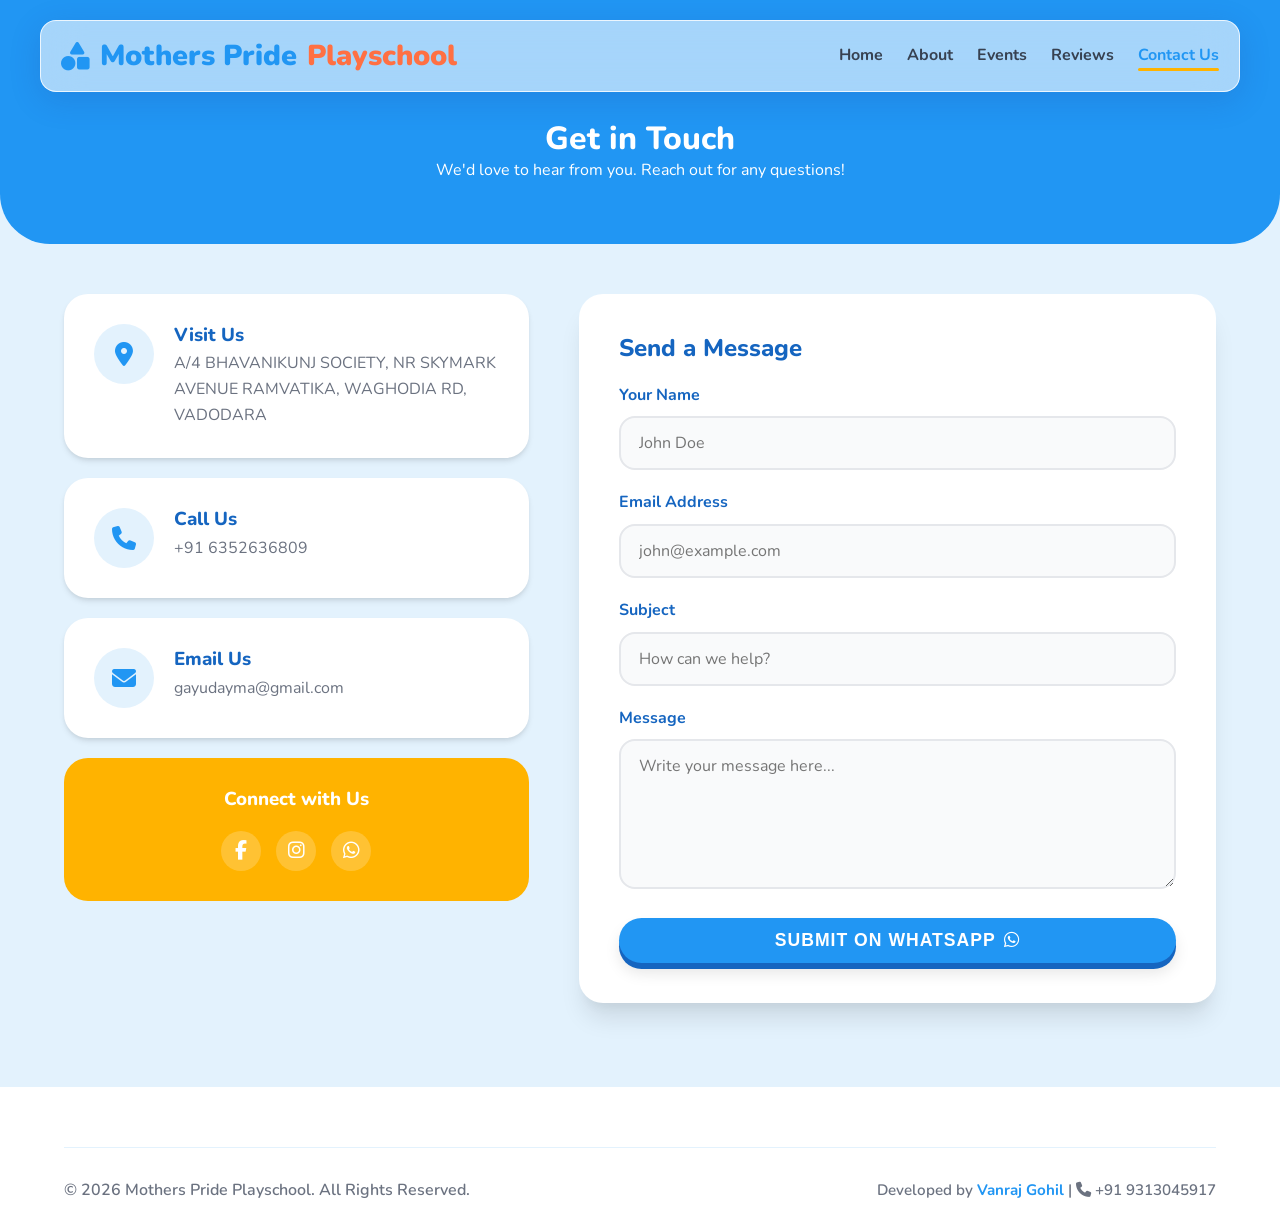
<file: contact.html>
<!DOCTYPE html>
<html lang="en">

<head>
  <meta charset="UTF-8">
  <meta name="viewport" content="width=device-width, initial-scale=1.0">
  <title>Contact Us - Mothers Pride Playschool</title>
  <meta name="description"
    content="Get in touch with Mothers Pride Playschool. Located in Vadodara, we are always available to answer your questions regarding admissions, daycare, and nursery programs.">
  <meta name="keywords"
    content="contact Mothers Pride Playschool, play school address Vadodara, preschool phone number, daycare location Vadodara, reach out pre-school, play school inquiries, nursery contact info, daycare support Vadodara">
  <meta name="author" content="Vanraj Gohil">
  <meta name="robots" content="index, follow">

  <!-- Open Graph / Social -->
  <meta property="og:title" content="Contact Us - Mothers Pride Playschool">
  <meta property="og:description"
    content="We'd love to hear from you. Contact us today via phone, email, or visit our beautiful campus in Vadodara.">
  <meta property="og:type" content="website">
  <meta name="twitter:card" content="summary_large_image">

  <link rel="stylesheet" href="https://cdnjs.cloudflare.com/ajax/libs/font-awesome/6.4.0/css/all.min.css">
  <link rel="stylesheet" href="global.css">
  <link rel="stylesheet" href="animations.css">

  <style>
    .page-header {
      background: var(--blue-main);
      color: var(--white);
      padding: 120px 20px 60px;
      text-align: center;
      border-radius: 0 0 50px 50px;
    }

    .contact-wrapper {
      display: flex;
      gap: 50px;
      margin-top: 50px;
      margin-bottom: 80px;
    }

    .contact-info {
      flex: 1;
    }

    .info-card {
      background: var(--white);
      padding: 30px;
      border-radius: var(--radius-lg);
      box-shadow: var(--shadow-sm);
      margin-bottom: 20px;
      display: flex;
      align-items: flex-start;
      gap: 20px;
      transition: var(--transition);
    }

    .info-card:hover {
      box-shadow: var(--shadow-md);
      transform: translateY(-5px);
    }

    .info-icon {
      background: var(--soft-blue);
      color: var(--blue-main);
      width: 60px;
      height: 60px;
      display: flex;
      align-items: center;
      justify-content: center;
      border-radius: 50%;
      font-size: 1.5rem;
      flex-shrink: 0;
    }

    .info-content h3 {
      color: var(--blue-dark);
      margin-bottom: 5px;
    }

    .info-content p {
      color: var(--text-light);
    }

    .social-banner {
      background: var(--accent-yellow);
      padding: 30px;
      border-radius: var(--radius-lg);
      color: var(--white);
      text-align: center;
    }

    .social-banner h3 {
      margin-bottom: 20px;
    }

    .social-banner .social-links {
      justify-content: center;
      margin-top: 0;
    }

    .social-banner .social-links a {
      background: rgba(255, 255, 255, 0.2);
      color: white;
    }

    .social-banner .social-links a:hover {
      background: white;
      color: var(--accent-yellow);
    }

    .contact-form {
      flex: 1.2;
      background: var(--white);
      padding: 40px;
      border-radius: var(--radius-lg);
      box-shadow: var(--shadow-lg);
    }

    .form-group {
      margin-bottom: 20px;
    }

    .form-group label {
      display: block;
      margin-bottom: 8px;
      font-weight: 700;
      color: var(--blue-dark);
    }

    .form-control {
      width: 100%;
      padding: 14px 18px;
      border: 2px solid #e5e7eb;
      border-radius: var(--radius-md);
      font-size: 1rem;
      background: #f9fafb;
      font-family: inherit;
    }

    .form-control:focus {
      outline: none;
      border-color: var(--blue-main);
      background: var(--white);
    }

    textarea.form-control {
      min-height: 150px;
      resize: vertical;
    }

    @media (max-width: 768px) {
      .contact-wrapper {
        flex-direction: column;
        gap: 30px;
        margin-top: 30px;
        margin-bottom: 50px;
      }

      .contact-form {
        padding: 25px;
      }
    }
  </style>
</head>

<body>

  <nav class="navbar">
    <div class="container">
      <a href="index.html" class="logo">
        <i class="fa-solid fa-shapes"></i> Mothers Pride <span>Playschool</span>
      </a>
      <ul class="nav-links">
        <li><a href="index.html">Home</a></li>
        <li><a href="about.html">About</a></li>
        <li><a href="events.html">Events</a></li>
        <li><a href="reviews.html">Reviews</a></li>
        <li><a href="contact.html">Contact Us</a></li>
      </ul>
      <button class="menu-toggle" id="mobile-menu">
        <i class="fa-solid fa-bars"></i>
      </button>
    </div>
  </nav>

  <header class="page-header">
    <div class="container">
      <h1 class="reveal">Get in Touch</h1>
      <p class="reveal">We'd love to hear from you. Reach out for any questions!</p>
    </div>
  </header>

  <section class="container reveal">
    <div class="contact-wrapper">

      <!-- Contact Info -->
      <div class="contact-info">
        <div class="info-card">
          <div class="info-icon"><i class="fa-solid fa-location-dot"></i></div>
          <div class="info-content">
            <h3>Visit Us</h3>
            <p>A/4 BHAVANIKUNJ SOCIETY, NR SKYMARK AVENUE RAMVATIKA, WAGHODIA RD, VADODARA</p>
          </div>
        </div>

        <div class="info-card">
          <div class="info-icon"><i class="fa-solid fa-phone"></i></div>
          <div class="info-content">
            <h3>Call Us</h3>
            <p>+91 6352636809</p>
          </div>
        </div>

        <div class="info-card">
          <div class="info-icon"><i class="fa-solid fa-envelope"></i></div>
          <div class="info-content">
            <h3>Email Us</h3>
            <p>gayudayma@gmail.com</p>
          </div>
        </div>

        <div class="social-banner">
          <h3>Connect with Us</h3>
          <div class="social-links">
            <a href="#"><i class="fa-brands fa-facebook-f"></i></a>
            <a href="#"><i class="fa-brands fa-instagram"></i></a>
            <a href="https://wa.me/916352636809"><i class="fa-brands fa-whatsapp"></i></a>
          </div>
        </div>
      </div>

      <!-- Contact Form -->
      <div class="contact-form">
        <h2 style="color: var(--blue-dark); margin-bottom: 20px;">Send a Message</h2>
        <form onsubmit="sendContactWhatsApp(event)">
          <div class="form-group">
            <label for="name">Your Name</label>
            <input type="text" id="name" class="form-control" placeholder="John Doe">
          </div>
          <div class="form-group">
            <label for="c_email">Email Address</label>
            <input type="email" id="c_email" class="form-control" placeholder="john@example.com">
          </div>
          <div class="form-group">
            <label for="subject">Subject</label>
            <input type="text" id="subject" class="form-control" placeholder="How can we help?">
          </div>
          <div class="form-group">
            <label for="message">Message</label>
            <textarea id="message" class="form-control" placeholder="Write your message here..."></textarea>
          </div>
          <button type="submit" class="btn btn-primary" style="width: 100%;">Submit on WhatsApp <i
              class="fa-brands fa-whatsapp" style="margin-left:8px;"></i></button>
        </form>
      </div>

    </div>
  </section>

  <footer class="footer">
    <div class="container">
      <div class="footer-bottom"
        style="display: flex; justify-content: space-between; align-items: center; flex-wrap: wrap; gap: 15px;">
        <p>&copy; 2026 Mothers Pride Playschool. All Rights Reserved.</p>
        <p style="font-size: 0.95rem;">Developed by <strong style="color: var(--blue-main);">Vanraj Gohil</strong> | <a
            href="tel:9313045917"><i class="fa-solid fa-phone"></i> +91 9313045917</a></p>
      </div>
    </div>
  </footer>

  <script src="main.js"></script>
  <script>
    function sendContactWhatsApp(e) {
      e.preventDefault();
      const name = document.getElementById('name').value || 'N/A';
      const email = document.getElementById('c_email').value || 'N/A';
      const subject = document.getElementById('subject').value;
      const msg = document.getElementById('message').value || 'N/A';

      const phoneTo = "916352636809";

      let message = `*New Contact Enquiry* 📩\n\n`;
      message += `*Name:* ${name}\n`;
      message += `*Email:* ${email}\n`;
      if (subject) message += `*Subject:* ${subject}\n`;
      message += `\n*Message:*\n${msg}`;

      const whatsappUrl = `https://wa.me/${phoneTo}?text=${encodeURIComponent(message)}`;
      window.open(whatsappUrl, '_blank');
    }
  </script>
</body>

</html>
</file>
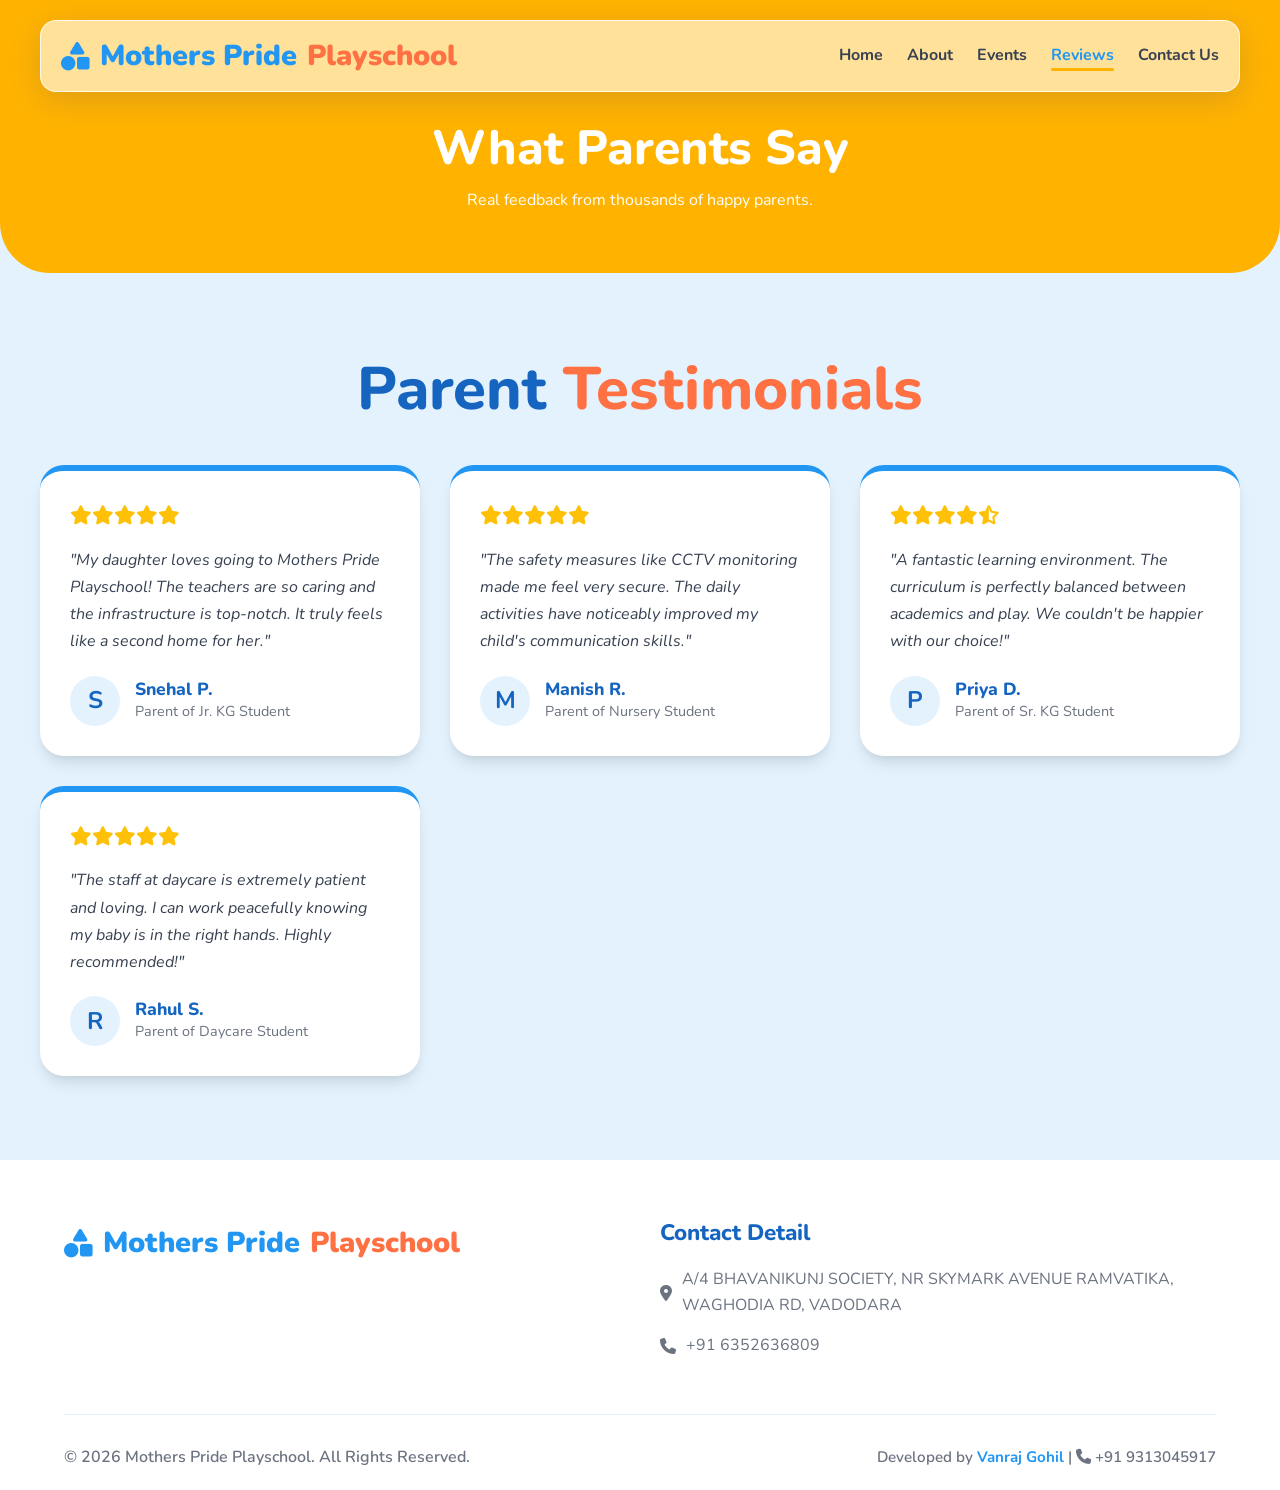
<file: reviews.html>
<!DOCTYPE html>
<html lang="en">

<head>
  <meta charset="UTF-8">
  <meta name="viewport" content="width=device-width, initial-scale=1.0">
  <title>Parent Reviews - Mothers Pride Playschool</title>
  <meta name="description"
    content="Read real reviews and testimonials from happy parents whose children attend Mothers Pride Playschool. See why we are highly recommended for Daycare and Nursery.">
  <meta name="keywords"
    content="Mothers Pride Playschool reviews, parents feedback play school, preschool testimonials, daycare reviews Vadodara, top rated nursery, happy parents preschool, pre-school ratings, trusted daycare, safe child care reviews">
  <meta name="author" content="Vanraj Gohil">
  <meta name="robots" content="index, follow">

  <!-- Open Graph / Social -->
  <meta property="og:title" content="Parent Reviews - Mothers Pride Playschool">
  <meta property="og:description"
    content="Read authentic success stories and feedback from parents who trust Mothers Pride Playschool with their child's early education.">
  <meta property="og:type" content="website">
  <meta name="twitter:card" content="summary_large_image">

  <link rel="stylesheet" href="https://cdnjs.cloudflare.com/ajax/libs/font-awesome/6.4.0/css/all.min.css">
  <link rel="stylesheet" href="global.css">
  <link rel="stylesheet" href="animations.css">

  <style>
    .page-header {
      background: var(--accent-yellow);
      color: var(--white);
      padding: 120px 20px 60px;
      text-align: center;
      border-radius: 0 0 50px 50px;
      position: relative;
      overflow: hidden;
    }

    .page-header h1 {
      font-size: 3rem;
      margin-bottom: 10px;
      z-index: 2;
      position: relative;
    }

    .reviews-grid {
      display: grid;
      grid-template-columns: repeat(auto-fill, minmax(300px, 1fr));
      gap: 30px;
      margin-top: 40px;
    }

    .review-card {
      background: var(--white);
      padding: 30px;
      border-radius: var(--radius-lg);
      box-shadow: var(--shadow-md);
      transition: var(--transition);
      border-top: 6px solid var(--blue-main);
    }

    .review-card:hover {
      transform: translateY(-5px);
      box-shadow: var(--shadow-lg);
    }

    .stars {
      color: #FFC107;
      font-size: 1.2rem;
      margin-bottom: 15px;
    }

    .review-content {
      font-style: italic;
      color: var(--text-dark);
      margin-bottom: 20px;
      line-height: 1.7;
    }

    .reviewer-info {
      display: flex;
      align-items: center;
      gap: 15px;
    }

    .avatar {
      width: 50px;
      height: 50px;
      background: var(--soft-blue);
      color: var(--blue-dark);
      border-radius: 50%;
      display: flex;
      align-items: center;
      justify-content: center;
      font-weight: bold;
      font-size: 1.5rem;
    }

    .name-role h4 {
      margin: 0;
      color: var(--blue-dark);
      font-size: 1.1rem;
    }

    .name-role p {
      margin: 0;
      font-size: 0.9rem;
      color: var(--text-light);
    }
  </style>
</head>

<body>

  <!-- Navbar -->
  <nav class="navbar">
    <div class="container">
      <a href="index.html" class="logo">
        <i class="fa-solid fa-shapes"></i> Mothers Pride <span>Playschool</span>
      </a>
      <ul class="nav-links">
        <li><a href="index.html">Home</a></li>
        <li><a href="about.html">About</a></li>
        <li><a href="events.html">Events</a></li>
        <li><a href="reviews.html">Reviews</a></li>
        <li><a href="contact.html">Contact Us</a></li>
      </ul>
      <button class="menu-toggle" id="mobile-menu">
        <i class="fa-solid fa-bars"></i>
      </button>
    </div>
  </nav>

  <!-- Page Header -->
  <header class="page-header">
    <div class="container">
      <h1 class="reveal">What Parents Say</h1>
      <p class="reveal">Real feedback from thousands of happy parents.</p>
    </div>
  </header>

  <!-- Reviews Section -->
  <section class="section container">
    <div class="section-title reveal">
      <h2>Parent <span>Testimonials</span></h2>
    </div>

    <!-- This Grid is to be populated with real PDF review data later -->
    <div class="reviews-grid">
      <!-- Placeholder 1 -->
      <div class="review-card reveal">
        <div class="stars">
          <i class="fa-solid fa-star"></i><i class="fa-solid fa-star"></i><i class="fa-solid fa-star"></i><i
            class="fa-solid fa-star"></i><i class="fa-solid fa-star"></i>
        </div>
        <div class="review-content">
          "My daughter loves going to Mothers Pride Playschool! The teachers are so caring and the infrastructure is
          top-notch. It truly feels like a second home for her."
        </div>
        <div class="reviewer-info">
          <div class="avatar">S</div>
          <div class="name-role">
            <h4>Snehal P.</h4>
            <p>Parent of Jr. KG Student</p>
          </div>
        </div>
      </div>

      <!-- Placeholder 2 -->
      <div class="review-card reveal" style="animation-delay: 0.1s;">
        <div class="stars">
          <i class="fa-solid fa-star"></i><i class="fa-solid fa-star"></i><i class="fa-solid fa-star"></i><i
            class="fa-solid fa-star"></i><i class="fa-solid fa-star"></i>
        </div>
        <div class="review-content">
          "The safety measures like CCTV monitoring made me feel very secure. The daily activities have noticeably
          improved my child's communication skills."
        </div>
        <div class="reviewer-info">
          <div class="avatar">M</div>
          <div class="name-role">
            <h4>Manish R.</h4>
            <p>Parent of Nursery Student</p>
          </div>
        </div>
      </div>

      <!-- Placeholder 3 -->
      <div class="review-card reveal" style="animation-delay: 0.2s;">
        <div class="stars">
          <i class="fa-solid fa-star"></i><i class="fa-solid fa-star"></i><i class="fa-solid fa-star"></i><i
            class="fa-solid fa-star"></i><i class="fa-solid fa-star-half-stroke"></i>
        </div>
        <div class="review-content">
          "A fantastic learning environment. The curriculum is perfectly balanced between academics and play. We
          couldn't be happier with our choice!"
        </div>
        <div class="reviewer-info">
          <div class="avatar">P</div>
          <div class="name-role">
            <h4>Priya D.</h4>
            <p>Parent of Sr. KG Student</p>
          </div>
        </div>
      </div>

      <!-- Placeholder 4 -->
      <div class="review-card reveal" style="animation-delay: 0.3s;">
        <div class="stars">
          <i class="fa-solid fa-star"></i><i class="fa-solid fa-star"></i><i class="fa-solid fa-star"></i><i
            class="fa-solid fa-star"></i><i class="fa-solid fa-star"></i>
        </div>
        <div class="review-content">
          "The staff at daycare is extremely patient and loving. I can work peacefully knowing my baby is in the right
          hands. Highly recommended!"
        </div>
        <div class="reviewer-info">
          <div class="avatar">R</div>
          <div class="name-role">
            <h4>Rahul S.</h4>
            <p>Parent of Daycare Student</p>
          </div>
        </div>
      </div>
    </div>
  </section>

  <!-- Footer (Simplified here) -->
  <footer class="footer">
    <div class="container">
      <div class="footer-grid">
        <div class="footer-col">
          <a href="index.html" class="logo" style="margin-bottom: 20px;">
            <i class="fa-solid fa-shapes"></i> Mothers Pride <span>Playschool</span>
          </a>
        </div>
        <div class="footer-col">
          <h3>Contact Detail</h3>
          <p><i class="fa-solid fa-location-dot"></i> A/4 BHAVANIKUNJ SOCIETY, NR SKYMARK AVENUE RAMVATIKA, WAGHODIA RD,
            VADODARA</p>
          <p><i class="fa-solid fa-phone"></i> +91 6352636809</p>
        </div>
      </div>
      <div class="footer-bottom"
        style="display: flex; justify-content: space-between; align-items: center; flex-wrap: wrap; gap: 15px;">
        <p>&copy; 2026 Mothers Pride Playschool. All Rights Reserved.</p>
        <p style="font-size: 0.95rem;">Developed by <strong style="color: var(--blue-main);">Vanraj Gohil</strong> | <a
            href="tel:9313045917"><i class="fa-solid fa-phone"></i> +91 9313045917</a></p>
      </div>
    </div>
  </footer>

  <script src="main.js"></script>
</body>

</html>
</file>
<file: global.css>
@import url('https://fonts.googleapis.com/css2?family=Nunito:wght@400;600;700;800;900&display=swap');

:root {
  /* Color Palette */
  --soft-blue: #E3F2FD;
  --blue-main: #2196F3;
  --blue-dark: #1565C0;
  --white: #FFFFFF;
  --accent-yellow: #FFB300;
  --accent-orange: #FF7043;
  --text-dark: #374151;
  --text-light: #6B7280;

  /* Font */
  --font-main: 'Nunito', sans-serif;

  /* Utilities */
  --shadow-sm: 0 4px 6px -1px rgba(0, 0, 0, 0.1), 0 2px 4px -1px rgba(0, 0, 0, 0.06);
  --shadow-md: 0 10px 15px -3px rgba(0, 0, 0, 0.1), 0 4px 6px -2px rgba(0, 0, 0, 0.05);
  --shadow-lg: 0 20px 25px -5px rgba(0, 0, 0, 0.1), 0 10px 10px -5px rgba(0, 0, 0, 0.04);
  --radius-md: 16px;
  --radius-lg: 24px;
  --radius-full: 9999px;

  /* Transitions */
  --transition: all 0.3s cubic-bezier(0.4, 0, 0.2, 1);
}

* {
  margin: 0;
  padding: 0;
  box-sizing: border-box;
}

html {
  scroll-behavior: smooth;
  font-family: var(--font-main);
  color: var(--text-dark);
}

body {
  background-color: var(--soft-blue);
  overflow-x: hidden;
  line-height: 1.6;
}

h1,
h2,
h3,
h4,
h5,
h6 {
  font-weight: 800;
  line-height: 1.2;
}

a {
  text-decoration: none;
  color: inherit;
  transition: var(--transition);
}

img {
  max-width: 100%;
  height: auto;
  display: block;
}

.container {
  width: 100%;
  max-width: 1200px;
  margin: 0 auto;
  padding-left: 24px;
  padding-right: 24px;
}

.section {
  padding: 80px 0;
}

.section-title {
  text-align: center;
  font-size: 2.5rem;
  color: var(--blue-dark);
  margin-bottom: 40px;
  position: relative;
}

.section-title span {
  color: var(--accent-orange);
}

/* Base Buttons */
.btn {
  display: inline-flex;
  align-items: center;
  justify-content: center;
  padding: 12px 28px;
  border-radius: var(--radius-full);
  font-weight: 800;
  font-size: 1.1rem;
  cursor: pointer;
  border: none;
  transition: transform 0.2s cubic-bezier(0.4, 0, 0.2, 1), box-shadow 0.2s;
  text-align: center;
  position: relative;
  text-transform: uppercase;
  letter-spacing: 1px;
}

.btn:active {
  transform: translateY(4px) !important;
}

.btn-primary {
  background: var(--blue-main);
  color: var(--white);
  box-shadow: 0 6px 0 var(--blue-dark), 0 10px 15px rgba(0, 0, 0, 0.1);
}

.btn-primary:hover {
  background: #42A5F5;
  transform: translateY(-2px);
  box-shadow: 0 8px 0 var(--blue-dark), 0 15px 20px rgba(0, 0, 0, 0.15);
}

.btn-accent {
  background: var(--accent-yellow);
  color: var(--white);
  box-shadow: 0 6px 0 #FF8F00, 0 10px 15px rgba(0, 0, 0, 0.1);
}

.btn-accent:hover {
  background: #FFCA28;
  transform: translateY(-2px);
  box-shadow: 0 8px 0 #FF8F00, 0 15px 20px rgba(0, 0, 0, 0.15);
}

.btn-outline {
  background: var(--white);
  color: var(--blue-main);
  border: 2px solid var(--blue-main);
  box-shadow: 0 6px 0 var(--blue-main), 0 10px 15px rgba(0, 0, 0, 0.1);
}

.btn-outline:hover {
  background: #f0f8ff;
  transform: translateY(-2px);
  box-shadow: 0 8px 0 var(--blue-main), 0 15px 20px rgba(0, 0, 0, 0.15);
}

/* Navbar */
.navbar {
  position: fixed;
  top: 20px;
  left: 50%;
  transform: translateX(-50%);
  width: 95%;
  max-width: 1200px;
  background: rgba(255, 255, 255, 0.6);
  backdrop-filter: blur(20px);
  -webkit-backdrop-filter: blur(20px);
  border: 1px solid rgba(255, 255, 255, 0.8);
  border-radius: 16px;
  z-index: 1000;
  box-shadow: 0 8px 32px 0 rgba(31, 38, 135, 0.15);
  transition: var(--transition);
}

.navbar .container {
  display: flex;
  justify-content: space-between;
  align-items: center;
  height: 70px;
  padding: 0 20px;
}

.logo {
  font-size: 1.8rem;
  font-weight: 900;
  color: var(--blue-main);
  display: flex;
  align-items: center;
  gap: 10px;
}

.logo span {
  color: var(--accent-orange);
}

.nav-links {
  display: flex;
  gap: 24px;
  list-style: none;
}

.nav-links a {
  font-weight: 700;
  color: var(--text-dark);
  position: relative;
  padding: 5px 0;
}

.nav-links a::after {
  content: '';
  position: absolute;
  bottom: 0;
  left: 0;
  width: 0%;
  height: 3px;
  background-color: var(--accent-yellow);
  transition: var(--transition);
  border-radius: var(--radius-full);
}

.nav-links a:hover::after,
.nav-links a.active::after {
  width: 100%;
}

.nav-links a:hover,
.nav-links a.active {
  color: var(--blue-main);
}

.menu-toggle {
  display: none;
  font-size: 1.8rem;
  color: var(--blue-main);
  cursor: pointer;
  background: transparent;
  border: none;
}

/* Global Footer */
.footer {
  background: var(--white);
  padding: 60px 0 20px;
  border-top: 4px solid var(--soft-blue);
}

.footer-grid {
  display: grid;
  grid-template-columns: repeat(auto-fit, minmax(280px, 1fr));
  gap: 40px;
  margin-bottom: 40px;
}

.footer-col h3 {
  color: var(--blue-dark);
  font-size: 1.4rem;
  margin-bottom: 20px;
}

.footer-col p {
  color: var(--text-light);
  margin-bottom: 15px;
  display: flex;
  align-items: center;
  gap: 10px;
}

.social-links {
  display: flex;
  gap: 15px;
  margin-top: 20px;
}

.social-links a {
  display: inline-flex;
  align-items: center;
  justify-content: center;
  width: 40px;
  height: 40px;
  background: var(--soft-blue);
  color: var(--blue-main);
  border-radius: var(--radius-full);
  font-size: 1.2rem;
  transition: var(--transition);
}

.social-links a:hover {
  background: var(--blue-main);
  color: var(--white);
  transform: translateY(-3px);
}

.footer-bottom {
  text-align: center;
  padding-top: 30px;
  border-top: 1px solid var(--soft-blue);
  color: var(--text-light);
  font-weight: 600;
}

/* WhatsApp Widget */
.whatsapp-widget {
  position: fixed;
  bottom: 30px;
  right: 30px;
  z-index: 1001;
  display: flex;
  flex-direction: column;
  align-items: flex-end;
}

.whatsapp-btn {
  width: 60px;
  height: 60px;
  background-color: #25D366;
  color: white;
  border-radius: var(--radius-full);
  display: flex;
  align-items: center;
  justify-content: center;
  font-size: 2rem;
  box-shadow: var(--shadow-lg);
  cursor: pointer;
  transition: var(--transition);
  animation: bounce 3s infinite;
}

.whatsapp-btn:hover {
  transform: scale(1.1);
}

.whatsapp-chat-box {
  position: absolute;
  bottom: 80px;
  right: 0;
  width: 320px;
  background: var(--white);
  border-radius: var(--radius-md);
  box-shadow: var(--shadow-lg);
  overflow: hidden;
  transform: scale(0);
  transform-origin: bottom right;
  transition: transform 0.3s cubic-bezier(0.175, 0.885, 0.32, 1.275);
}

.whatsapp-chat-box.open {
  transform: scale(1);
}

.chat-header {
  background: #075E54;
  color: white;
  padding: 15px 20px;
  display: flex;
  justify-content: space-between;
  align-items: center;
}

.chat-header h4 {
  margin: 0;
  font-size: 1.1rem;
}

.close-chat {
  background: none;
  border: none;
  color: white;
  font-size: 1.2rem;
  cursor: pointer;
}

.chat-body {
  padding: 20px;
  background: #ECE5DD;
  min-height: 150px;
}

.chat-msg {
  background: white;
  padding: 12px 15px;
  border-radius: 0 15px 15px 15px;
  margin-bottom: 15px;
  box-shadow: 0 1px 2px rgba(0, 0, 0, 0.1);
  font-size: 0.95rem;
}

.chat-input {
  display: flex;
  padding: 10px;
  background: white;
  border-top: 1px solid #ddd;
}

.chat-input input {
  flex: 1;
  padding: 10px 15px;
  border: 1px solid #ddd;
  border-radius: var(--radius-full);
  outline: none;
  font-family: inherit;
}

.chat-input button {
  background: #128C7E;
  color: white;
  border: none;
  width: 45px;
  height: 45px;
  border-radius: var(--radius-full);
  margin-left: 10px;
  cursor: pointer;
  display: flex;
  align-items: center;
  justify-content: center;
  transition: var(--transition);
}

.chat-input button:hover {
  background: #075E54;
}

/* Mobile Responsive */
@media (max-width: 768px) {
  .logo {
    font-size: 1.25rem;
    gap: 6px;
  }

  .nav-links {
    position: fixed;
    top: 95px;
    left: -100%;
    width: 95%;
    height: auto;
    padding: 30px 0;
    border-radius: 16px;
    background: rgba(255, 255, 255, 0.98);
    box-shadow: 0 8px 32px 0 rgba(31, 38, 135, 0.15);
    flex-direction: column;
    align-items: center;
    justify-content: center;
    gap: 30px;
    transition: var(--transition);
  }

  .nav-links.active {
    left: 2.5%;
  }

  .nav-links a {
    font-size: 1.5rem;
  }

  .menu-toggle {
    display: block;
    margin-left: 10px;
  }

  .section {
    padding: 50px 0;
  }

  .section-title {
    font-size: 2rem;
    margin-bottom: 30px;
  }

  .container {
    padding-left: 15px;
    padding-right: 15px;
  }

  /* Fix for buttons getting squished on very small screens */
  .btn {
    font-size: 1rem;
    padding: 12px 20px;
  }

  .footer {
    padding: 40px 0 20px;
  }

  .footer-grid {
    gap: 30px;
  }
}
</file>
<file: animations.css>
/* Animations CSS */

/* Scroll Reveal Classes */
.reveal {
  opacity: 0;
  transform: translateY(50px);
  transition: all 0.8s cubic-bezier(0.5, 0, 0, 1);
}

.reveal.active {
  opacity: 1;
  transform: translateY(0);
}

/* Keyframes */

@keyframes float {
  0% {
    transform: translateY(0px) rotate(0deg);
  }

  50% {
    transform: translateY(-20px) rotate(5deg);
  }

  100% {
    transform: translateY(0px) rotate(0deg);
  }
}

@keyframes float-reverse {
  0% {
    transform: translateY(0px) rotate(0deg);
  }

  50% {
    transform: translateY(20px) rotate(-5deg);
  }

  100% {
    transform: translateY(0px) rotate(0deg);
  }
}

@keyframes bounce {

  0%,
  20%,
  50%,
  80%,
  100% {
    transform: translateY(0);
  }

  40% {
    transform: translateY(-10px);
  }

  60% {
    transform: translateY(-5px);
  }
}

@keyframes spin-slow {
  from {
    transform: rotate(0deg);
  }

  to {
    transform: rotate(360deg);
  }
}

@keyframes pulse-soft {
  0% {
    transform: scale(1);
  }

  50% {
    transform: scale(1.05);
  }

  100% {
    transform: scale(1);
  }
}

/* Utility Animation Classes */
.anim-float {
  animation: float 6s ease-in-out infinite;
}

.anim-float-delay {
  animation: float 7s ease-in-out infinite;
  animation-delay: 2s;
}

.anim-float-reverse {
  animation: float-reverse 8s ease-in-out infinite;
}

.anim-spin {
  animation: spin-slow 15s linear infinite;
}

.anim-pulse {
  animation: pulse-soft 3s ease-in-out infinite;
}
</file>
